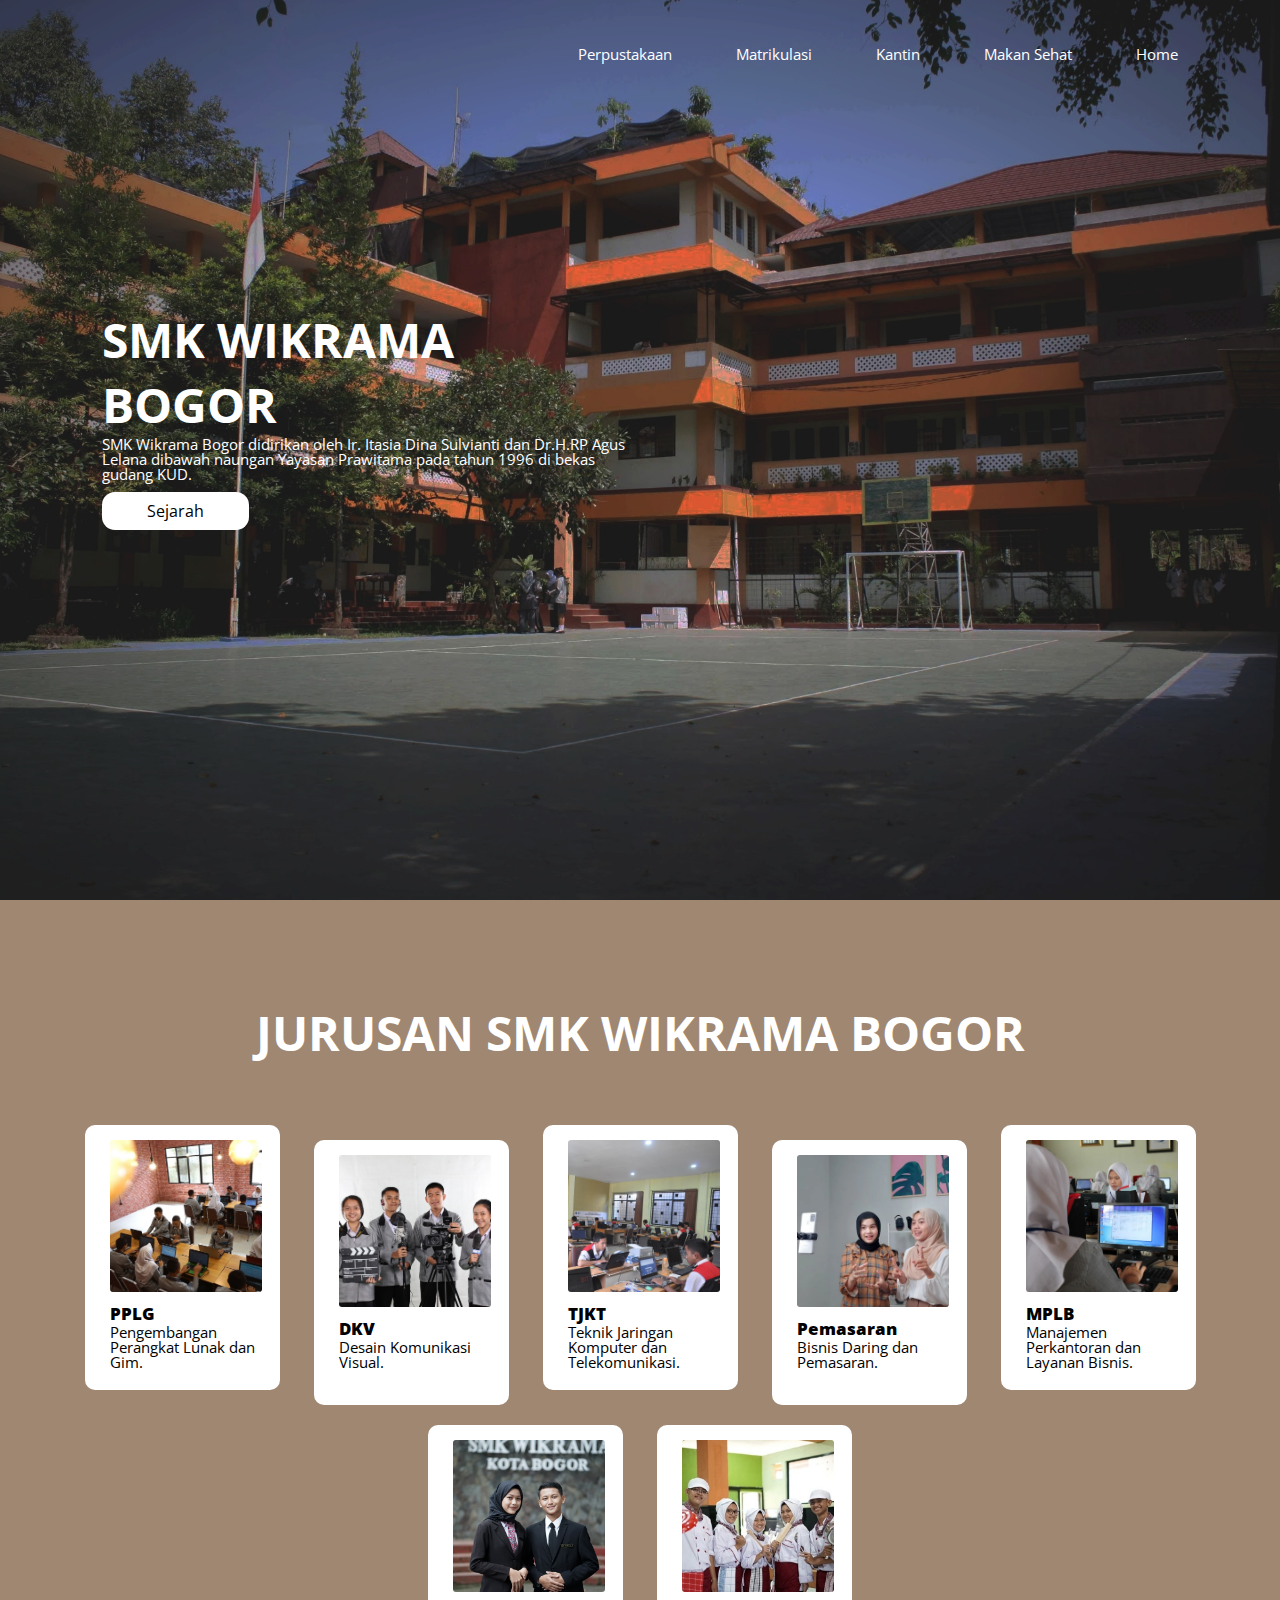
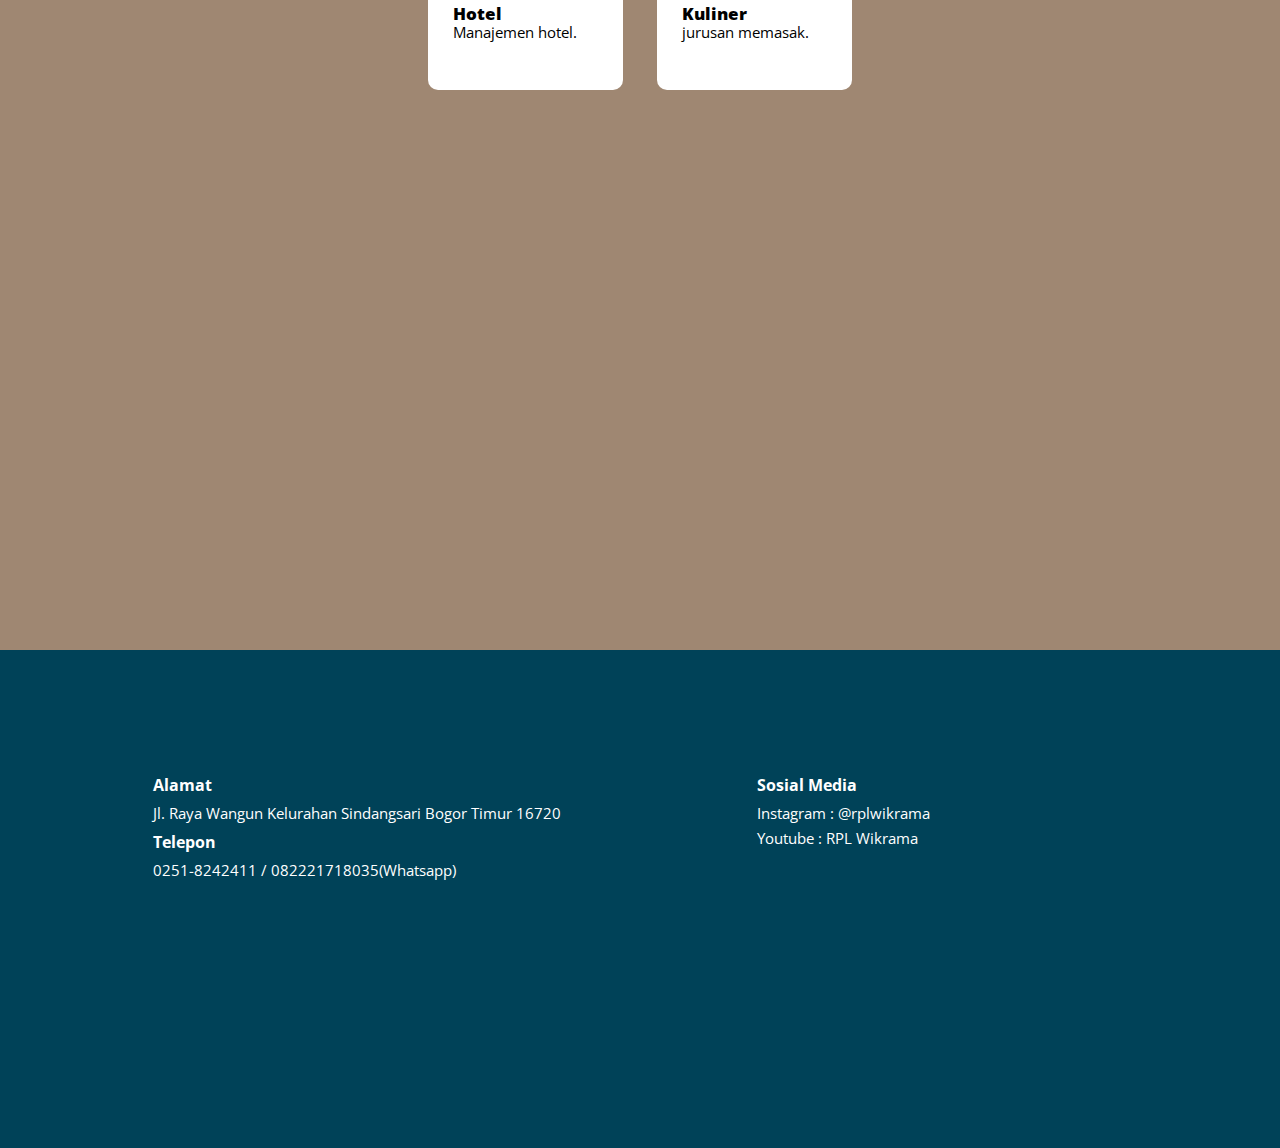
<file: index.html>
<!DOCTYPE html>
<html lang="en">
<head>
    <meta charset="UTF-8">
    <meta http-equiv="X-UA-Compatible" content="IE=edge">
    <meta name="viewport" content="width=device-width, initial-scale=1.0">
    <title>Document</title>
    <link rel="stylesheet" href="style.css">
</head>
<body>
    <!--navbar-->
    <div class="container">
        <div class="navbar">
            <nav>
                <ul>
                    <li><a href="perpus.html">Perpustakaan</a></li>
                    <li><a href="matrix.html">Matrikulasi</a></li>
                    <li><a href="kantin.html">Kantin</a></li>
                    <li><a href="makset.html">Makan Sehat</a></li>
                    <li><a href="index.html">Home</a></li>
                </ul>
            </nav>
            
        </div>
        <div class="yow">
            <div class="wey">
                <span>
                <h1>SMK WIKRAMA BOGOR</h1>
                </span>
                <p>SMK Wikrama Bogor didirikan oleh Ir. Itasia Dina Sulvianti dan Dr.H.RP Agus Lelana dibawah naungan Yayasan Prawitama pada tahun 1996 di bekas gudang KUD. </p>
                <a href="sejarah.html" class="button">Sejarah</a>
            </div>
        </div>
    </div>

<!--jurusan-->
<div class="content1">
     
    <h1 class="texth1">JURUSAN SMK WIKRAMA BOGOR</h1>
    
    <div class="card">
        <img src="jurusan/pplg.jpg" class="imgj"> 
        <h2><b>PPLG</b></h2>
        <p>Pengembangan Perangkat Lunak dan Gim.</p> 
    </div>
    <div class="card">
        <img src="jurusan/dkv.jpg" class="imgj"> 
        <h2><b>DKV</b></h2>
        <p>Desain Komunikasi Visual.</p> 
    </div>
    <div class="card">
        <img src="jurusan/tjkt.jpg" class="imgj"> 
        <h2><b>TJKT</b></h2>
        <p>Teknik Jaringan Komputer dan Telekomunikasi.</p> 
    </div>
    <div class="card">
        <img src="jurusan/pmn.jpg" class="imgj"> 
        <h2><b>Pemasaran</b></h2>
        <p>Bisnis Daring dan Pemasaran.</p> 
    </div>
    <div class="card">
        <img src="jurusan/mplb.jpg" class="imgj"> 
        <h2><b>MPLB</b></h2>
        <p>Manajemen Perkantoran dan Layanan Bisnis.</p> 
    </div>
    <div class="card">
        <img src="jurusan/htl.jpg" class="imgj"> 
        <h2><b>Hotel</b></h2>
        <p>Manajemen hotel.</p> 
    </div>
    <div class="card">
        <img src="jurusan/tbg.jpg" class="imgj"> 
        <h2><b>Kuliner</b></h2>
        <p>jurusan memasak.</p> 
    </div>
   
   
  </div>


<!--footer-->
<div class="clearfix"></div>
<footer class="footer-main">
    <div class="footer-grid">   
          
         <section class="footer-2">
            <h4>Alamat</h4>
            <p>Jl. Raya Wangun
                Kelurahan Sindangsari
                Bogor Timur 16720</p>
            <h4>Telepon</h4>
            <p>0251-8242411 / 082221718035(Whatsapp)</p>
          </section>
         <section class="footer-3">
           <h4>Sosial Media</h4>
             <p>Instagram : @rplwikrama</p>
             <p>Youtube : RPL Wikrama</p>
         </section>
    </div>
</footer>

</body>
</html>
</file>
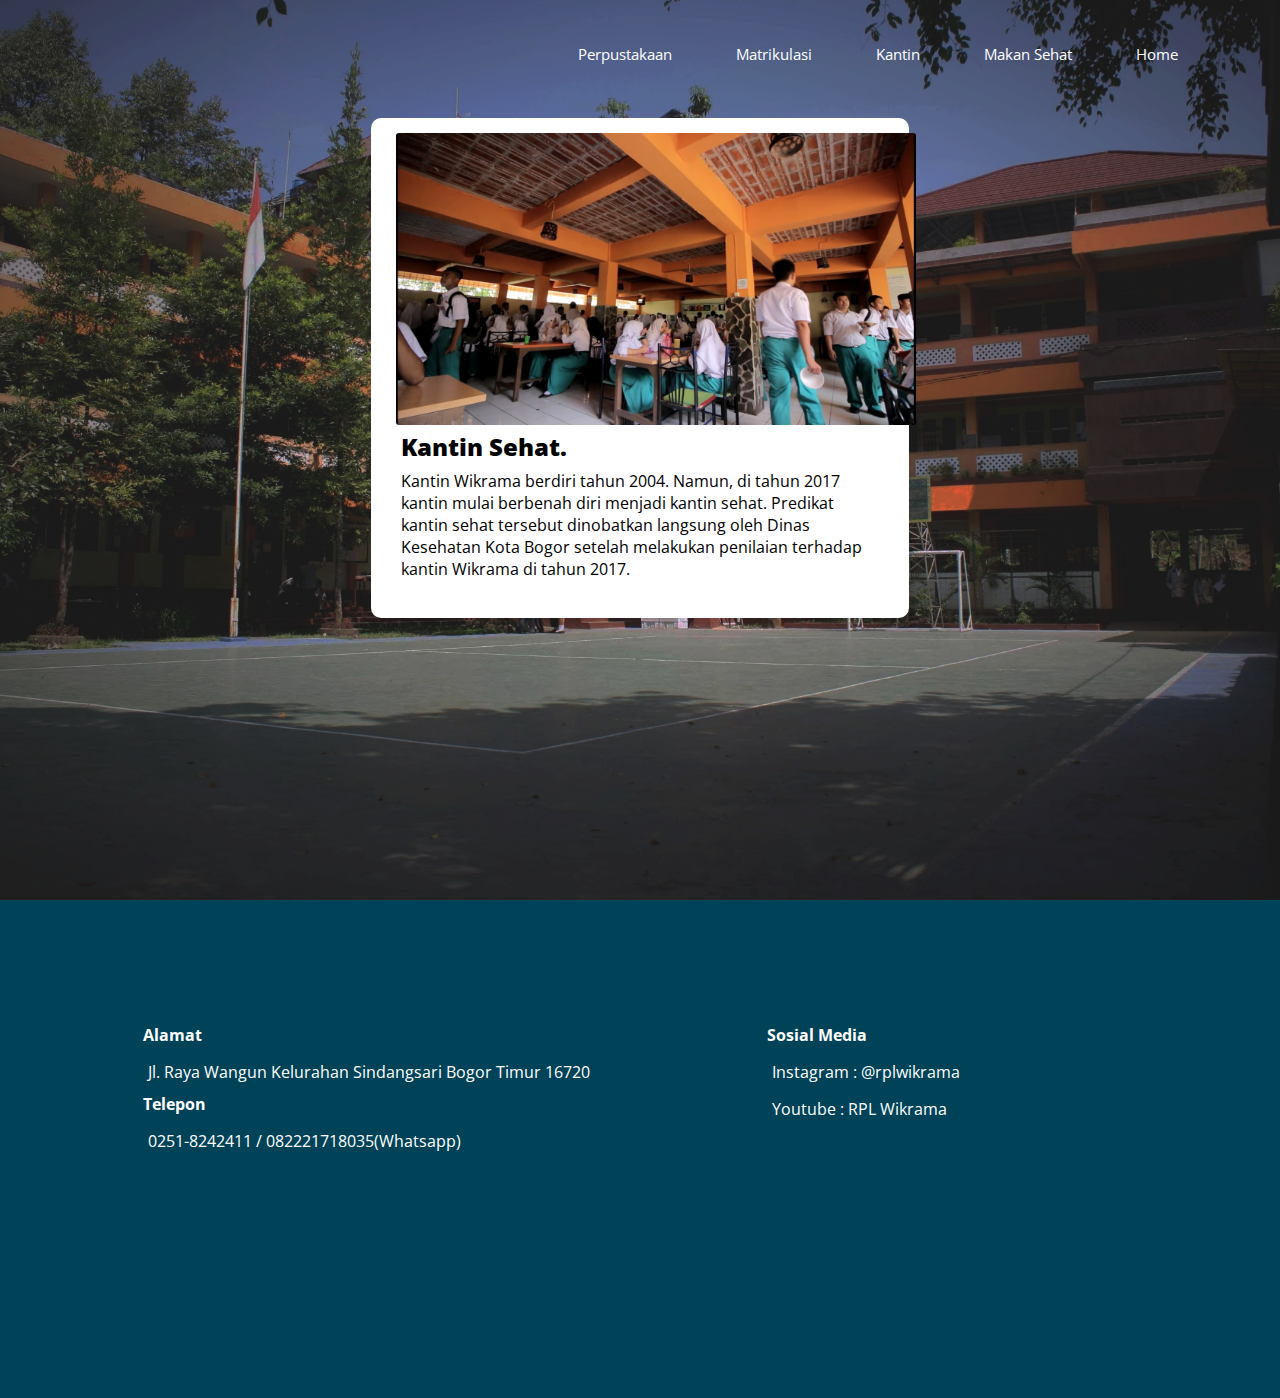
<file: kantin.html>
<!DOCTYPE html>
<html lang="en">
<head>
    <meta charset="UTF-8">
    <meta http-equiv="X-UA-Compatible" content="IE=edge">
    <meta name="viewport" content="width=device-width, initial-scale=1.0">
    <title>Document</title>
    <link rel="stylesheet" href="matrik.css">
</head>
<body>
    <!--navbar-->
    <div class="container">
        <div class="navbar">
            <nav>
                <ul>
                    <li><a href="perpus.html">Perpustakaan</a></li>
                    <li><a href="matrix.html">Matrikulasi</a></li>
                    <li><a href="kantin.html">Kantin</a></li>
                    <li><a href="makset.html">Makan Sehat</a></li>
                    <li><a href="index.html">Home</a></li>
                </ul>
            </nav>
            
        </div>
        
    <center>
    <div class="card">
        
        <img src="img/kantin.jpeg" class="imgj" width="520px">
        
        <h2><b>Kantin Sehat.</b></h2>
         <P>Kantin Wikrama berdiri tahun 2004. Namun, di tahun 2017 kantin mulai berbenah diri menjadi kantin sehat. Predikat kantin sehat tersebut dinobatkan langsung oleh Dinas Kesehatan Kota Bogor setelah melakukan penilaian terhadap kantin Wikrama di tahun 2017.</P>
    </div>
    </center>
    </div>




<!--footer-->
<div class="clearfix"></div>
<footer class="footer-main">
    <div class="footer-grid">   
          
         <section class="footer-2">
            <h4>Alamat</h4>
            <p>Jl. Raya Wangun
                Kelurahan Sindangsari
                Bogor Timur 16720</p>
            <h4>Telepon</h4>
            <p>0251-8242411 / 082221718035(Whatsapp)</p>
          </section>
         <section class="footer-3">
           <h4>Sosial Media</h4>
             <p>Instagram : @rplwikrama</p>
             <p>Youtube : RPL Wikrama</p>
         </section>
    </div>
</footer>

</body>
</html>
</file>
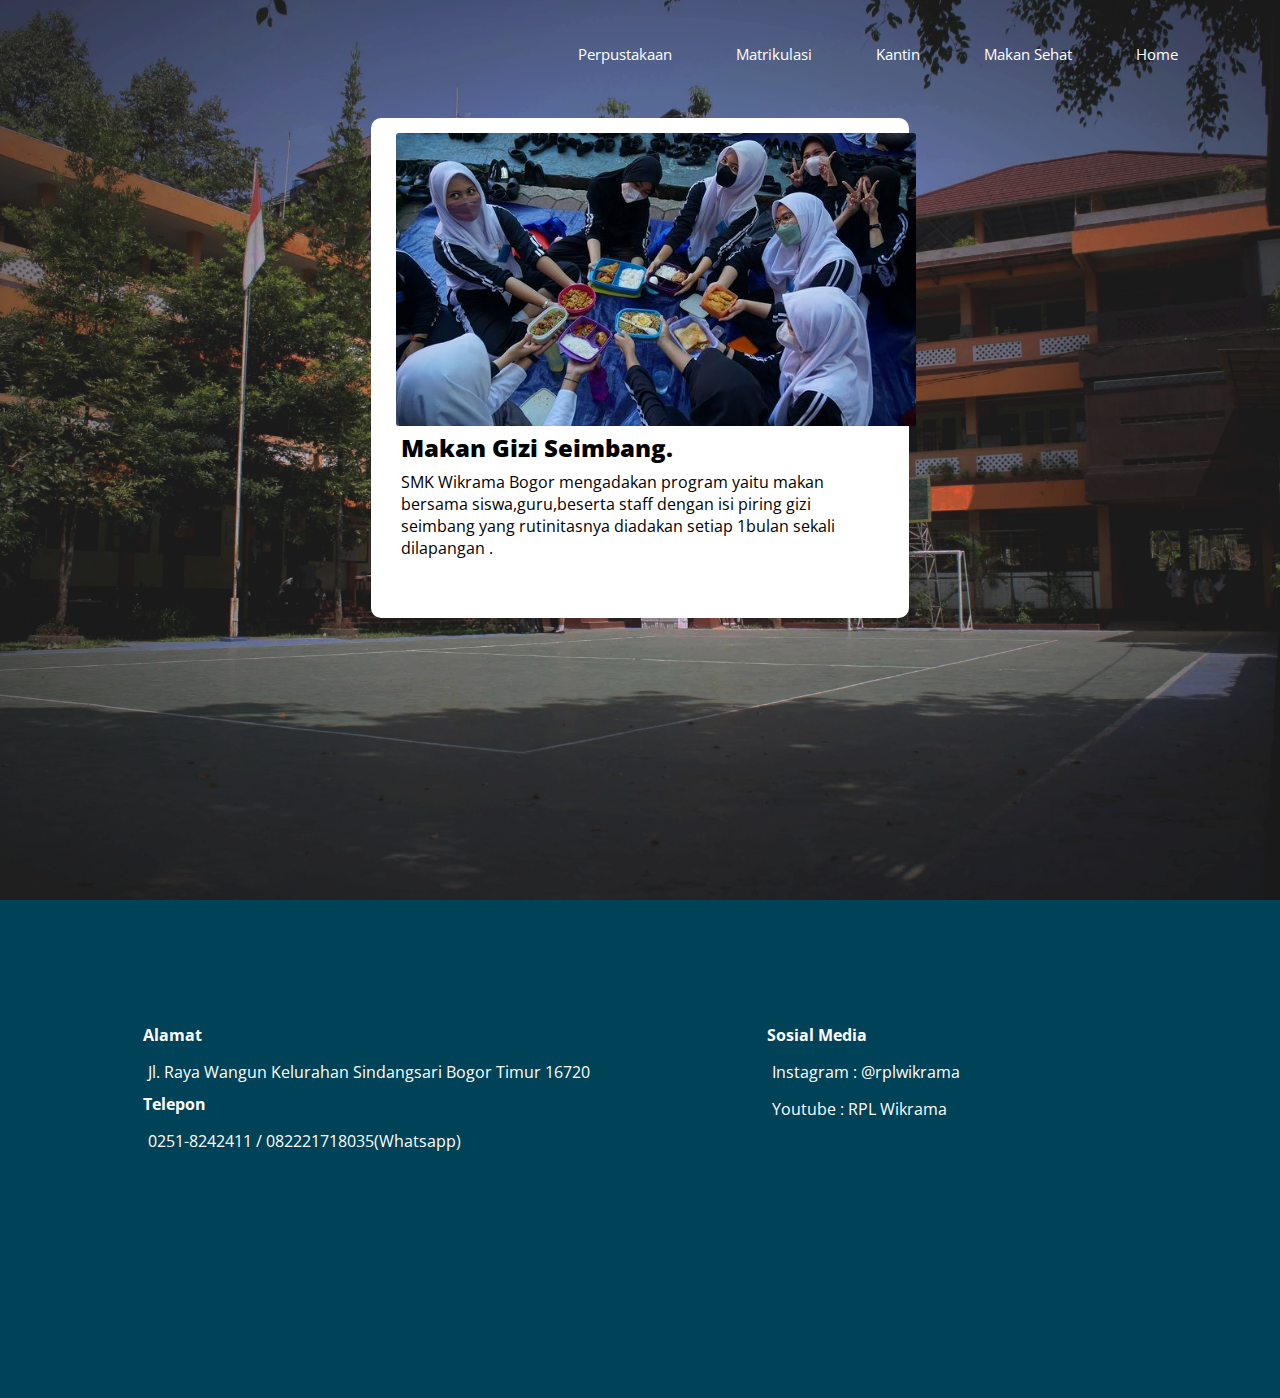
<file: makset.html>
<!DOCTYPE html>
<html lang="en">
<head>
    <meta charset="UTF-8">
    <meta http-equiv="X-UA-Compatible" content="IE=edge">
    <meta name="viewport" content="width=device-width, initial-scale=1.0">
    <title>Document</title>
    <link rel="stylesheet" href="matrik.css">
</head>
<body>
    <!--navbar-->
    <div class="container">
        <div class="navbar">
            <nav>
                <ul>
                    <li><a href="perpus.html">Perpustakaan</a></li>
                    <li><a href="matrix.html">Matrikulasi</a></li>
                    <li><a href="kantin.html">Kantin</a></li>
                    <li><a href="makset.html">Makan Sehat</a></li>
                    <li><a href="index.html">Home</a></li>
                </ul>
            </nav>
            
        </div>
        
    <center>
    <div class="card">
        
        <img src="img/makset.jpeg" class="imgj" width="520px">
        
        <h2><b>Makan Gizi Seimbang.</b></h2>
         <P>SMK Wikrama Bogor mengadakan program yaitu makan bersama siswa,guru,beserta staff dengan isi piring gizi seimbang yang rutinitasnya diadakan setiap 1bulan sekali dilapangan .</P>
    </div>
    </center>
    </div>




<!--footer-->
<div class="clearfix"></div>
<footer class="footer-main">
    <div class="footer-grid">   
          
         <section class="footer-2">
            <h4>Alamat</h4>
            <p>Jl. Raya Wangun
                Kelurahan Sindangsari
                Bogor Timur 16720</p>
            <h4>Telepon</h4>
            <p>0251-8242411 / 082221718035(Whatsapp)</p>
          </section>
         <section class="footer-3">
           <h4>Sosial Media</h4>
             <p>Instagram : @rplwikrama</p>
             <p>Youtube : RPL Wikrama</p>
         </section>
    </div>
</footer>

</body>
</html>
</file>
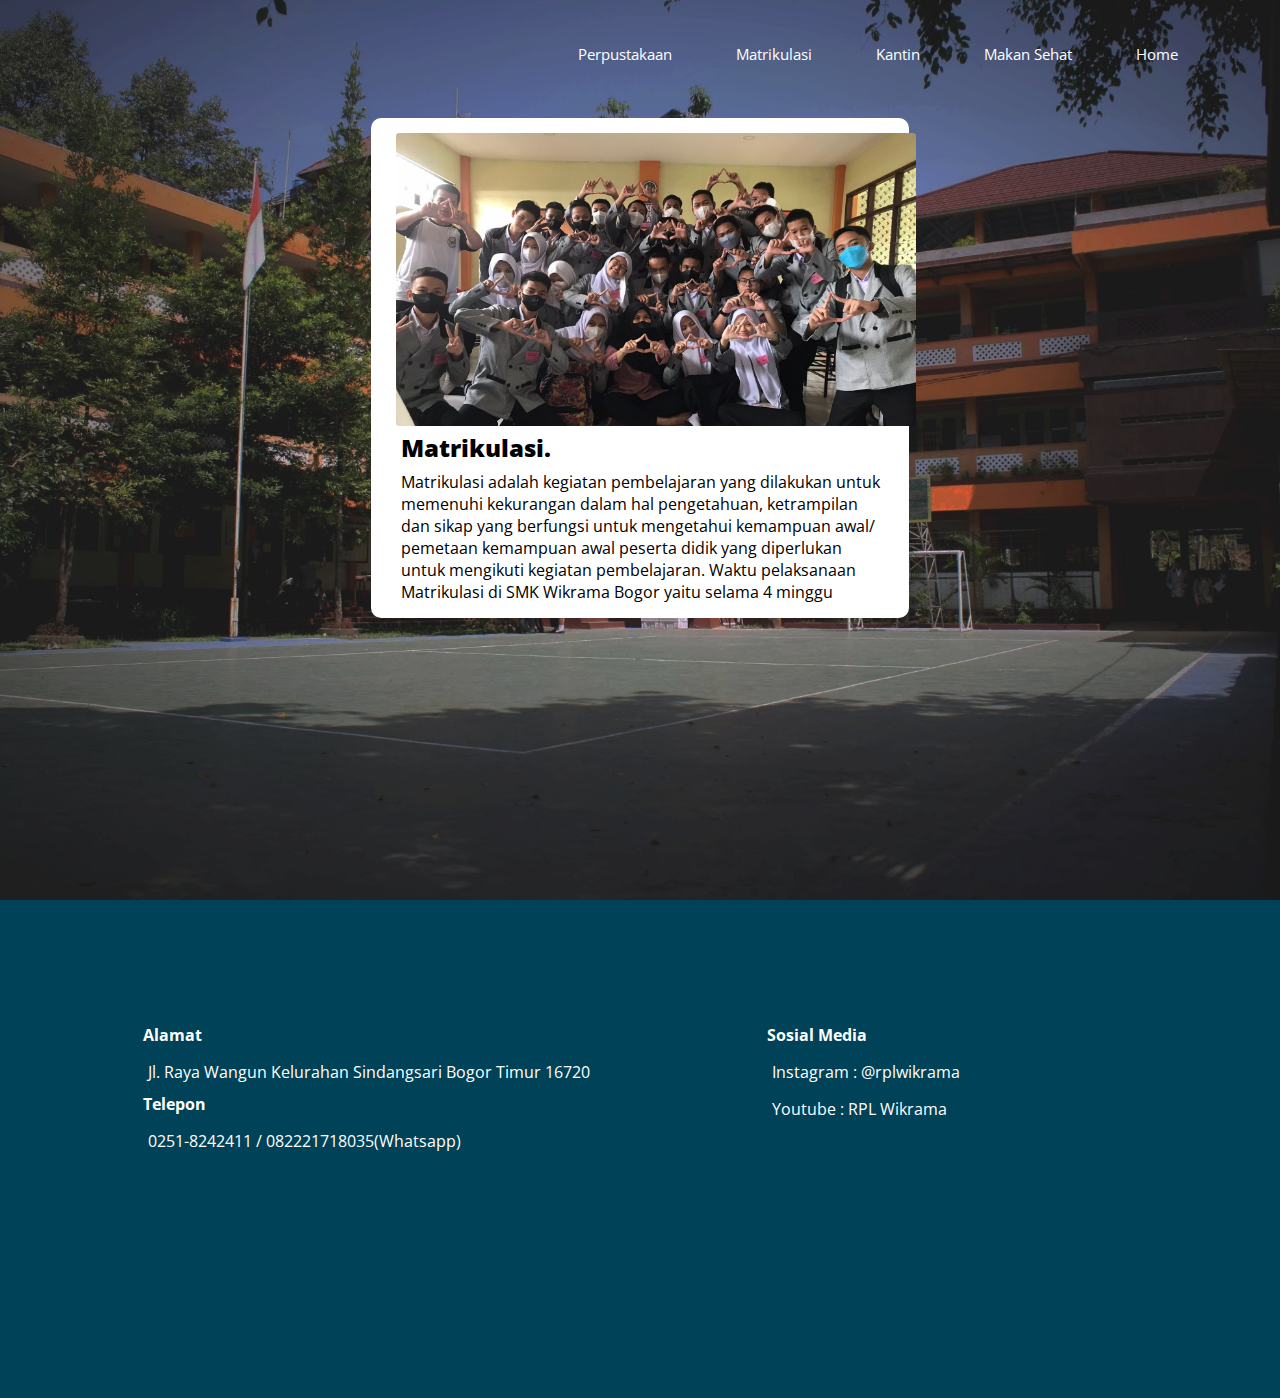
<file: matrix.html>
<!DOCTYPE html>
<html lang="en">
<head>
    <meta charset="UTF-8">
    <meta http-equiv="X-UA-Compatible" content="IE=edge">
    <meta name="viewport" content="width=device-width, initial-scale=1.0">
    <title>Document</title>
    <link rel="stylesheet" href="matrik.css">
</head>
<body>
    <!--navbar-->
    <div class="container">
        <div class="navbar">
            <nav>
                <ul>
                    <li><a href="perpus.html">Perpustakaan</a></li>
                    <li><a href="matrix.html">Matrikulasi</a></li>
                    <li><a href="kantin.html">Kantin</a></li>
                    <li><a href="makset.html">Makan Sehat</a></li>
                    <li><a href="index.html">Home</a></li>
                </ul>
            </nav>
            
        </div>
        
    <center>
    <div class="card">
        
        <img src="img/matrikkk.jpg" class="imgj" width="520px">
        
        <h2><b>Matrikulasi.</b></h2>
         <P>Matrikulasi adalah kegiatan pembelajaran yang dilakukan untuk memenuhi kekurangan dalam hal pengetahuan, ketrampilan dan sikap yang berfungsi untuk mengetahui kemampuan awal/ pemetaan kemampuan awal peserta didik yang diperlukan untuk mengikuti kegiatan pembelajaran.
            Waktu pelaksanaan Matrikulasi di SMK Wikrama Bogor yaitu selama 4 minggu
         
         </P>
    </div>
    </center>
    </div>




<!--footer-->
<div class="clearfix"></div>
<footer class="footer-main">
    <div class="footer-grid">   
          
         <section class="footer-2">
            <h4>Alamat</h4>
            <p>Jl. Raya Wangun
                Kelurahan Sindangsari
                Bogor Timur 16720</p>
            <h4>Telepon</h4>
            <p>0251-8242411 / 082221718035(Whatsapp)</p>
          </section>
         <section class="footer-3">
           <h4>Sosial Media</h4>
             <p>Instagram : @rplwikrama</p>
             <p>Youtube : RPL Wikrama</p>
         </section>
    </div>
</footer>

</body>
</html>
</file>
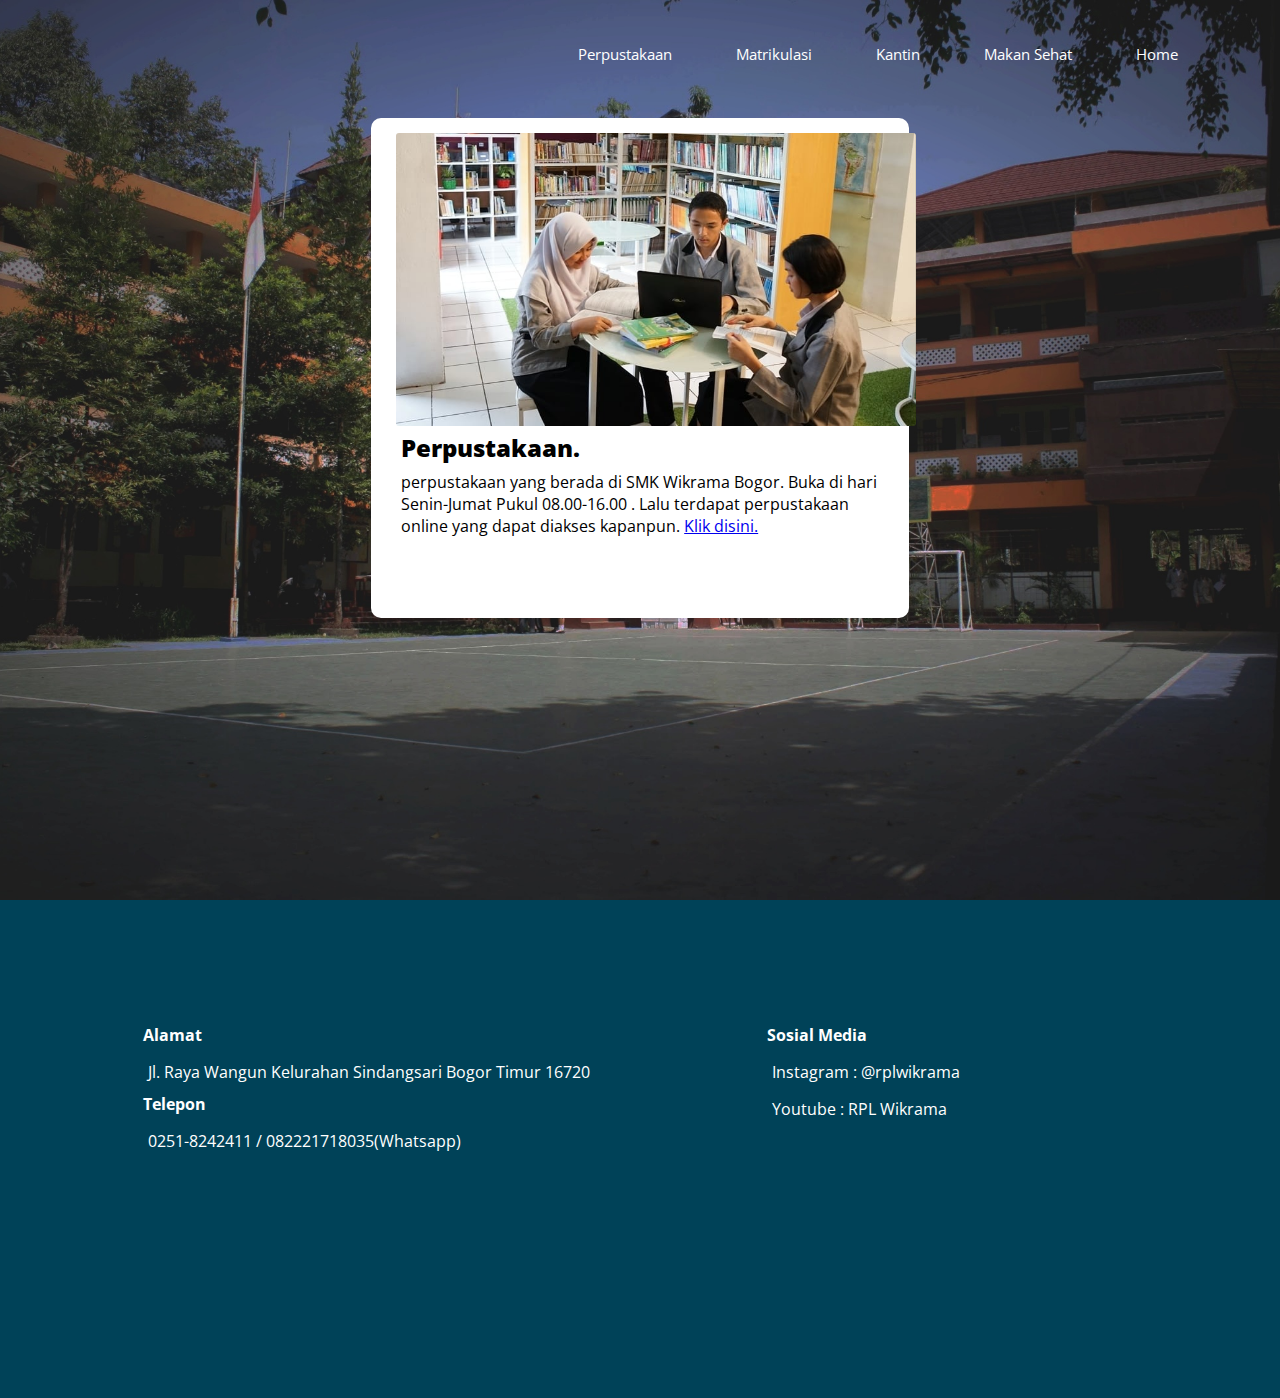
<file: perpus.html>
<!DOCTYPE html>
<html lang="en">
<head>
    <meta charset="UTF-8">
    <meta http-equiv="X-UA-Compatible" content="IE=edge">
    <meta name="viewport" content="width=device-width, initial-scale=1.0">
    <title>Document</title>
    <link rel="stylesheet" href="matrik.css">
</head>
<body>
    <!--navbar-->
    <div class="container">
        <div class="navbar">
            <nav>
                <ul>
                    <li><a href="perpus.html">Perpustakaan</a></li>
                    <li><a href="matrix.html">Matrikulasi</a></li>
                    <li><a href="kantin.html">Kantin</a></li>
                    <li><a href="makset.html">Makan Sehat</a></li>
                    <li><a href="index.html">Home</a></li>
                </ul>
            </nav>
            
        </div>
        
    <center>
    <div class="card">
        
        <img src="img/perpuss.jpeg" class="imgj" width="520px">
        
        <h2><b>Perpustakaan.</b></h2>
         <P> perpustakaan yang berada di SMK Wikrama Bogor. Buka di hari Senin-Jumat Pukul 08.00-16.00 .             Lalu terdapat perpustakaan online yang dapat diakses kapanpun. <a href="http://perpus.smkwikrama.sch.id/"target="_blank">Klik disini.</a>
         </P>
    </div>
    </center>
    </div>




<!--footer-->
<div class="clearfix"></div>
<footer class="footer-main">
    <div class="footer-grid">   
          
         <section class="footer-2">
            <h4>Alamat</h4>
            <p>Jl. Raya Wangun
                Kelurahan Sindangsari
                Bogor Timur 16720</p>
            <h4>Telepon</h4>
            <p>0251-8242411 / 082221718035(Whatsapp)</p>
          </section>
         <section class="footer-3">
           <h4>Sosial Media</h4>
             <p>Instagram : @rplwikrama</p>
             <p>Youtube : RPL Wikrama</p>
         </section>
    </div>
</footer>

</body>
</html>
</file>
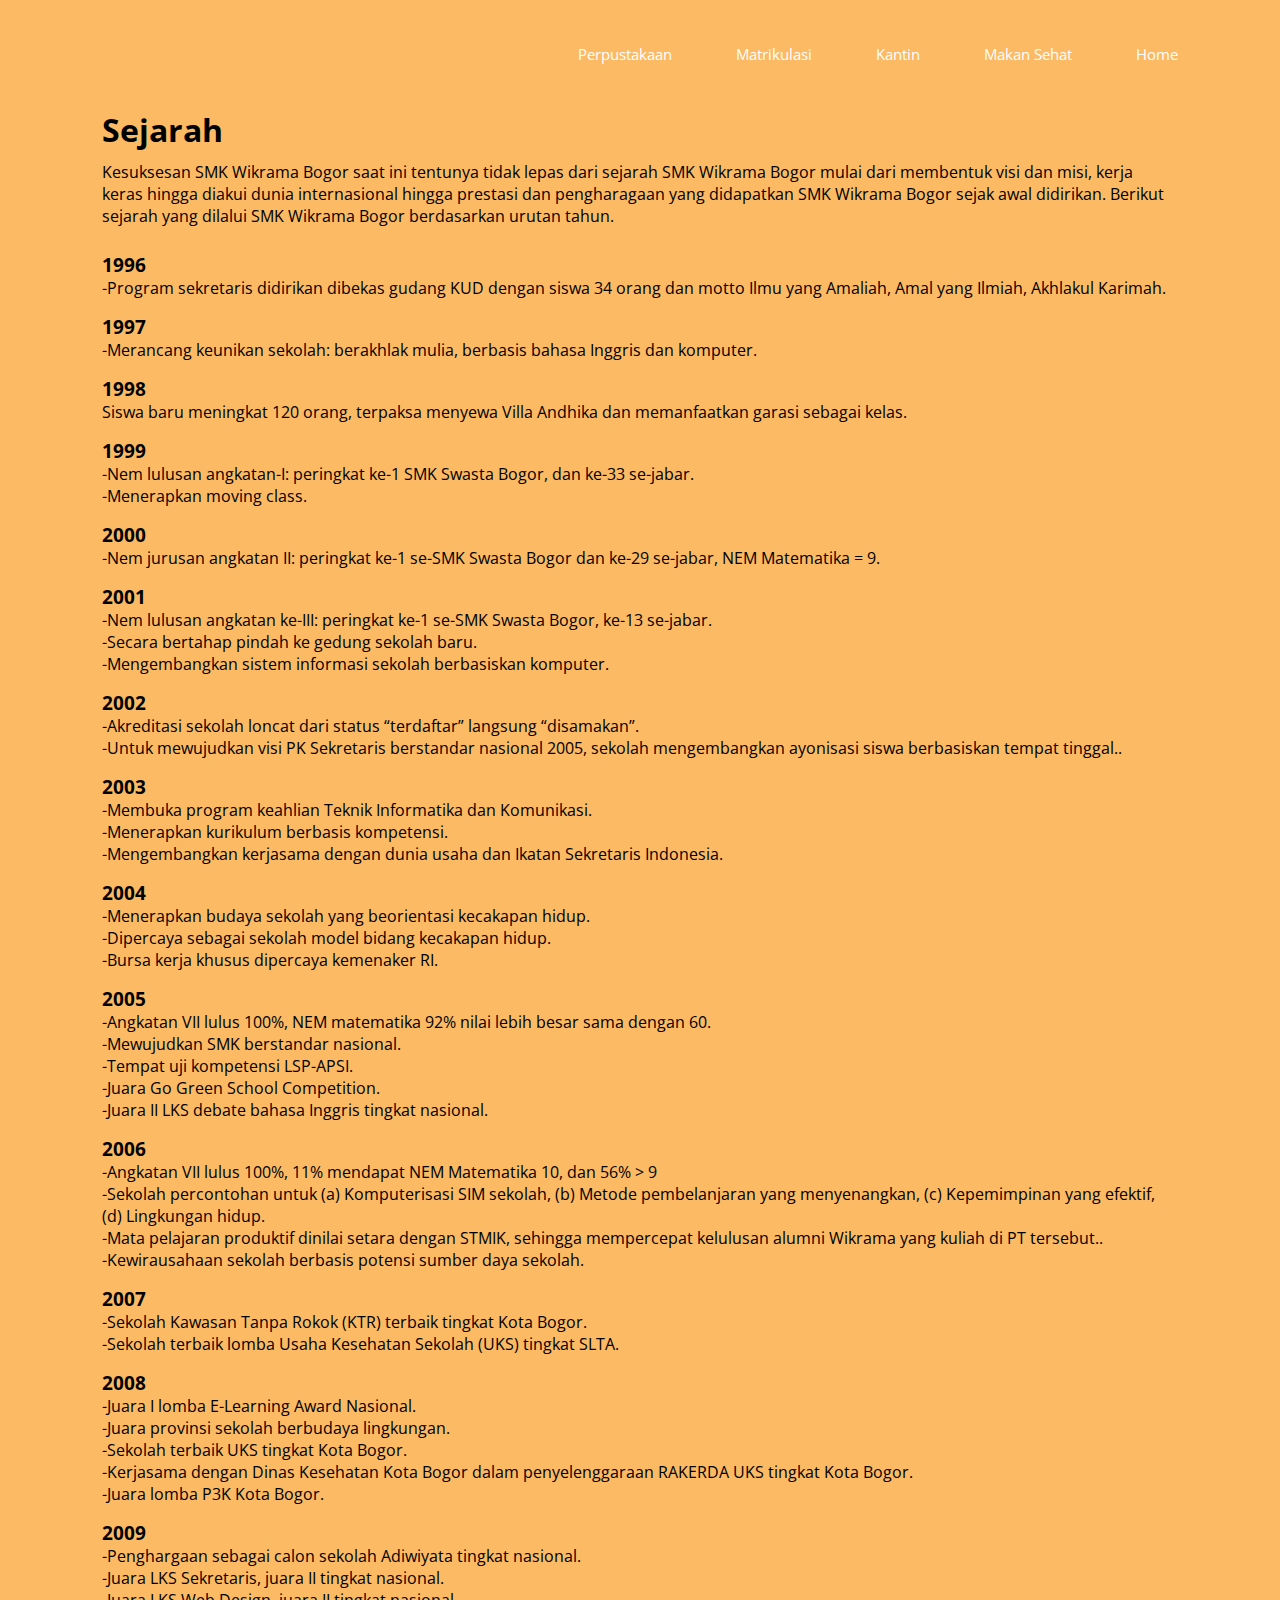
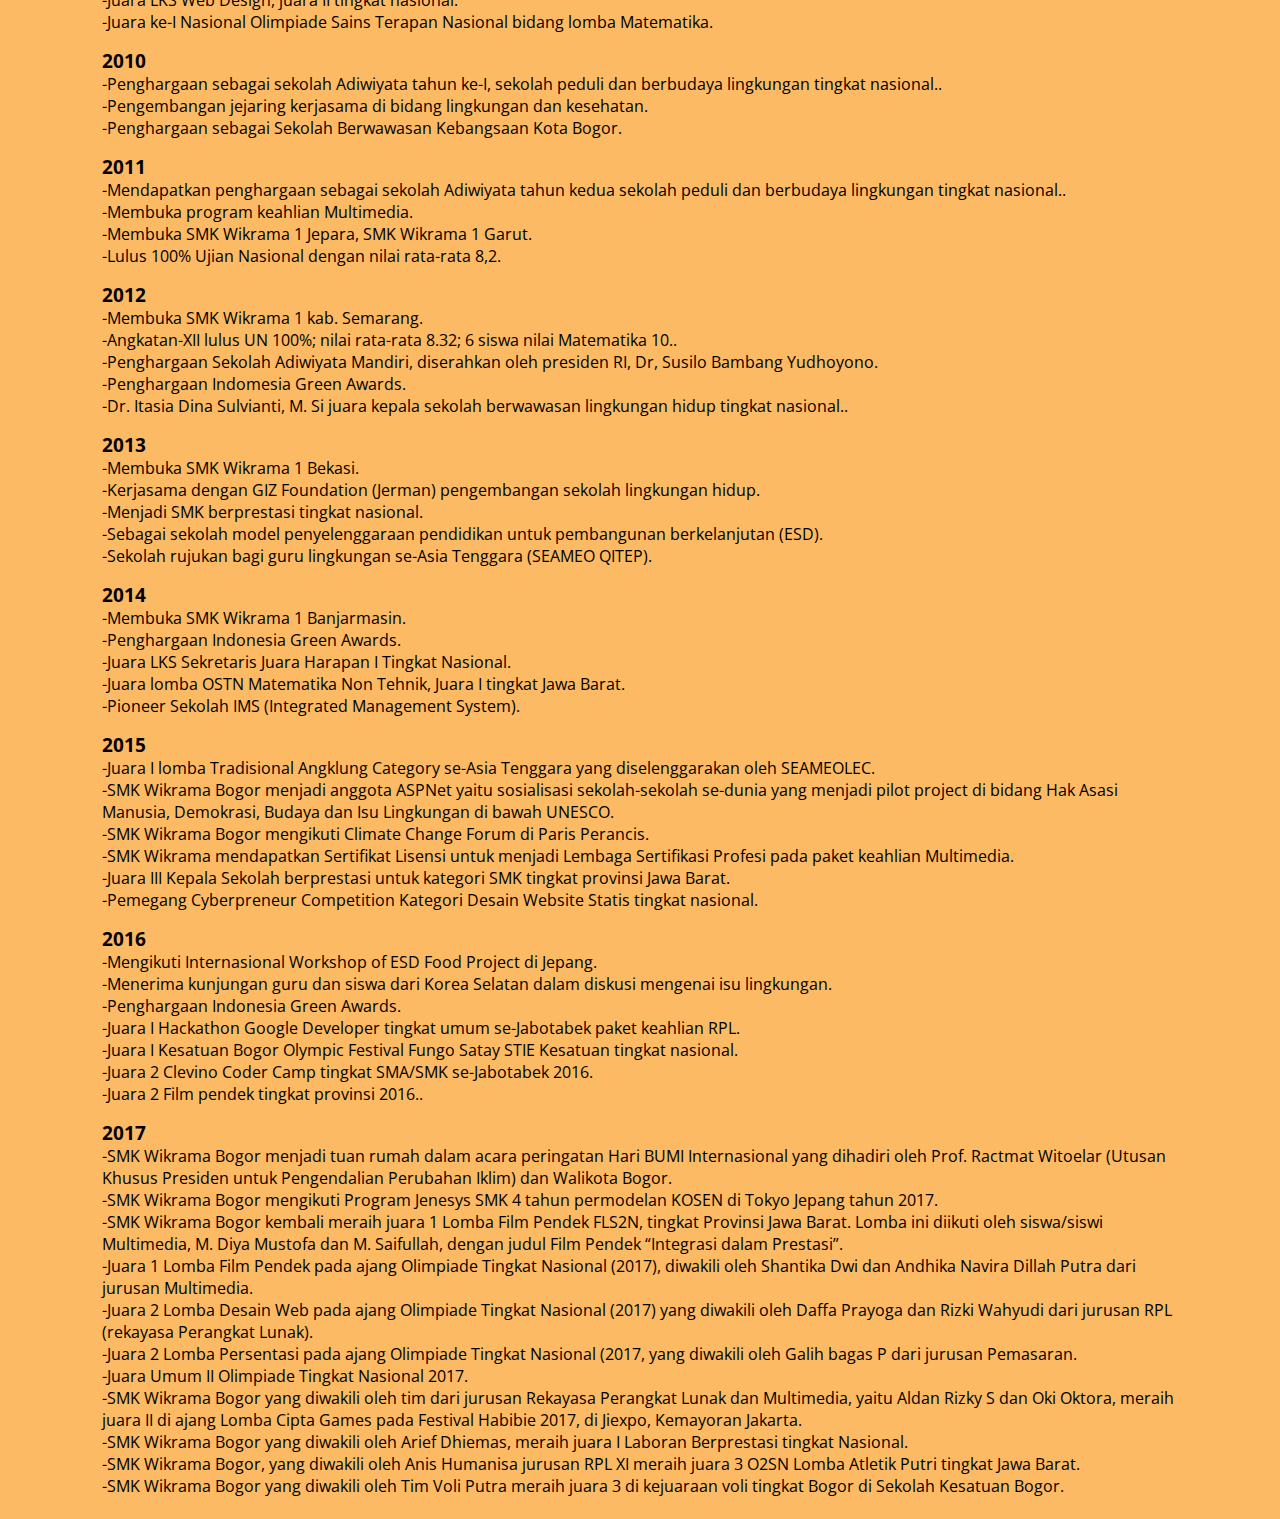
<file: sejarah.html>
<!DOCTYPE html>
<html lang="en">
<head>
    <meta charset="UTF-8">
    <meta http-equiv="X-UA-Compatible" content="IE=edge">
    <meta name="viewport" content="width=device-width, initial-scale=1.0">
    <title>Document</title>
    <link rel="stylesheet" href="sejarah.css">
</head>
<body>
    <!--navbar-->
    <div class="container">
        <div class="navbar">
            <nav>
                <ul>
                    <li><a href="perpus.html">Perpustakaan</a></li>
                    <li><a href="matrix.html">Matrikulasi</a></li>
                    <li><a href="kantin.html">Kantin</a></li>
                    <li><a href="makset.html">Makan Sehat</a></li>
                    <li><a href="index.html">Home</a></li>
                </ul>
            </nav>
        </div>
        
        <h1>Sejarah</h1>
        <p class="pp">Kesuksesan SMK Wikrama Bogor saat ini tentunya tidak lepas dari sejarah SMK Wikrama Bogor  mulai dari membentuk visi dan misi, kerja keras hingga diakui dunia internasional hingga prestasi dan pengharagaan yang didapatkan SMK Wikrama Bogor sejak awal didirikan. Berikut sejarah yang dilalui SMK Wikrama Bogor berdasarkan urutan tahun.</p> 
        <h3>1996</h3>
        <p class="psj">-Program sekretaris didirikan dibekas gudang KUD dengan siswa 34 orang dan motto Ilmu yang Amaliah, Amal yang Ilmiah, Akhlakul Karimah.</p>
        <h3>1997</h3>
        <p class="psj">-Merancang keunikan sekolah: berakhlak mulia, berbasis bahasa Inggris dan komputer.</p>
        <h3>1998</h3>
        <p class="psj">Siswa baru meningkat 120 orang, terpaksa menyewa Villa Andhika dan memanfaatkan garasi sebagai kelas.</p>
        <h3>1999</h3>
        <p class="psj">-Nem lulusan angkatan-I: peringkat ke-1 SMK Swasta Bogor, dan ke-33 se-jabar.</p>
        <p class="psj">-Menerapkan moving class.</p>
        <h3>2000</h3>
        <p class="psj">-Nem jurusan angkatan II: peringkat ke-1 se-SMK Swasta Bogor dan ke-29 se-jabar, NEM Matematika = 9.</p>
        <h3>2001</h3>
        <p class="psj"> -Nem lulusan angkatan ke-III: peringkat ke-1  se-SMK Swasta Bogor, ke-13 se-jabar.</p>
        <p class="psj">-Secara bertahap pindah ke gedung sekolah baru.</p>
        <p class="psj">-Mengembangkan sistem informasi sekolah berbasiskan komputer.</p>
        <h3>2002</h3>
        <p class="psj">-Akreditasi sekolah loncat dari status “terdaftar” langsung “disamakan”.</p>
        <p class="psj">-Untuk mewujudkan visi PK Sekretaris berstandar nasional 2005, sekolah mengembangkan ayonisasi siswa berbasiskan tempat tinggal..</p>    
        <h3>2003</h3>
        <p class="psj">-Membuka program keahlian Teknik Informatika dan Komunikasi.</p>
        <p class="psj">-Menerapkan kurikulum berbasis kompetensi.</p>
        <p class="psj">-Mengembangkan kerjasama dengan dunia usaha dan Ikatan Sekretaris Indonesia.</p>
        <h3>2004</h3>
        <p class="psj">-Menerapkan budaya sekolah yang beorientasi kecakapan hidup.</p>
        <p class="psj">-Dipercaya sebagai sekolah model bidang kecakapan hidup.</p>
        <p class="psj">-Bursa kerja khusus dipercaya kemenaker RI.</p>
        <h3>2005</h3>
        <p class="psj">-Angkatan VII lulus 100%, NEM matematika 92% nilai lebih besar sama dengan 60.</p>
        <p class="psj">-Mewujudkan SMK berstandar nasional.</p>
        <p class="psj">-Tempat uji kompetensi LSP-APSI.</p>
        <p class="psj">-Juara Go Green School Competition.</p>
        <p class="psj">-Juara II LKS debate bahasa Inggris tingkat nasional.</p>
        <h3>2006</h3>
        <p class="psj">-Angkatan VII lulus 100%, 11% mendapat NEM Matematika 10, dan 56% > 9</p>
        <p class="psj">-Sekolah percontohan untuk (a) Komputerisasi SIM sekolah, (b) Metode pembelanjaran yang menyenangkan, (c) Kepemimpinan yang efektif, (d) Lingkungan hidup.</p>
        <p class="psj">-Mata pelajaran produktif dinilai setara dengan STMIK, sehingga mempercepat kelulusan alumni Wikrama yang kuliah di PT tersebut..</p>
        <p class="psj">-Kewirausahaan sekolah berbasis potensi sumber daya sekolah.</p>
        <h3>2007</h3>
        <p class="psj">-Sekolah Kawasan Tanpa Rokok (KTR) terbaik tingkat Kota Bogor.</p>
        <p class="psj">-Sekolah terbaik lomba Usaha Kesehatan Sekolah (UKS) tingkat SLTA.</p>
        <h3>2008</h3>
        <p class="psj">-Juara I lomba E-Learning Award Nasional.</p>
        <p class="psj">-Juara provinsi sekolah berbudaya lingkungan.</p>
        <p class="psj">-Sekolah terbaik  UKS tingkat Kota Bogor.</p>
        <p class="psj">-Kerjasama dengan Dinas Kesehatan Kota Bogor dalam penyelenggaraan RAKERDA UKS tingkat Kota Bogor.</p>
        <p class="psj">-Juara lomba P3K Kota Bogor.</p>
        <h3>2009</h3>
        <p class="psj">-Penghargaan sebagai calon sekolah Adiwiyata tingkat nasional.</p>
        <p class="psj">-Juara LKS Sekretaris, juara II tingkat nasional.</p>
        <p class="psj">-Juara LKS Web Design, juara II tingkat nasional.</p>
        <p class="psj">-Juara ke-I Nasional Olimpiade Sains Terapan Nasional bidang lomba Matematika.</p>
        <h3>2010</h3>
        <p class="psj">-Penghargaan sebagai sekolah Adiwiyata tahun ke-I, sekolah peduli dan berbudaya lingkungan tingkat nasional..</p>
        <p class="psj">-Pengembangan jejaring kerjasama di bidang lingkungan dan kesehatan.</p>
        <p class="psj">-Penghargaan sebagai Sekolah Berwawasan Kebangsaan Kota Bogor.</p>
        <h3>2011</h3>
        <p class="psj">-Mendapatkan penghargaan sebagai sekolah Adiwiyata tahun kedua sekolah peduli dan berbudaya lingkungan tingkat nasional..</p>
        <p class="psj">-Membuka program keahlian Multimedia.</p>
        <p class="psj">-Membuka SMK Wikrama 1 Jepara, SMK Wikrama 1 Garut.</p>
        <p class="psj">-Lulus 100% Ujian Nasional dengan nilai rata-rata 8,2.</p>
        <h3>2012</h3>
        <p class="psj">-Membuka SMK Wikrama 1 kab. Semarang.</p>
        <p class="psj">-Angkatan-XII lulus UN 100%; nilai rata-rata 8.32; 6 siswa nilai Matematika 10..</p>
        <p class="psj">-Penghargaan Sekolah Adiwiyata Mandiri, diserahkan oleh presiden RI, Dr, Susilo Bambang Yudhoyono.</p>
        <p class="psj">-Penghargaan Indomesia Green Awards.</p>
        <p class="psj">-Dr. Itasia Dina Sulvianti, M. Si juara kepala sekolah berwawasan lingkungan hidup tingkat nasional..</p>
        <h3>2013</h3>
        <p class="psj">-Membuka SMK Wikrama 1 Bekasi.</p>
        <p class="psj">-Kerjasama dengan GIZ Foundation (Jerman) pengembangan sekolah lingkungan hidup.</p>
        <p class="psj">-Menjadi SMK berprestasi tingkat nasional.</p>
        <p class="psj">-Sebagai sekolah model penyelenggaraan pendidikan untuk pembangunan berkelanjutan (ESD).</p>
        <p class="psj">-Sekolah rujukan bagi guru lingkungan se-Asia Tenggara (SEAMEO QITEP).</p>
        <h3>2014</h3>
        <p class="psj">-Membuka SMK Wikrama 1 Banjarmasin.</p>
        <p class="psj">-Penghargaan Indonesia Green Awards.</p>
        <p class="psj">-Juara LKS Sekretaris Juara Harapan I Tingkat Nasional.</p>
        <p class="psj">-Juara lomba OSTN Matematika Non Tehnik, Juara I tingkat Jawa Barat.</p>
        <p class="psj">-Pioneer Sekolah IMS (Integrated Management System).</p>
        <h3>2015</h3>
        <p class="psj">-Juara I lomba Tradisional Angklung Category se-Asia Tenggara yang diselenggarakan oleh SEAMEOLEC.</p>
        <p class="psj">-SMK Wikrama Bogor menjadi anggota ASPNet yaitu sosialisasi sekolah-sekolah se-dunia yang menjadi pilot project di bidang Hak Asasi Manusia, Demokrasi, Budaya dan Isu Lingkungan di bawah UNESCO.</p>
        <p class="psj">-SMK Wikrama Bogor mengikuti Climate Change Forum di Paris Perancis.</p>
        <p class="psj">-SMK Wikrama mendapatkan Sertifikat Lisensi untuk menjadi Lembaga Sertifikasi Profesi pada paket keahlian Multimedia.</p>
        <p class="psj">-Juara III Kepala Sekolah berprestasi untuk kategori SMK tingkat provinsi Jawa Barat.</p>
        <p class="psj">-Pemegang Cyberpreneur Competition Kategori Desain Website Statis tingkat nasional.</p>
        <h3>2016</h3>
        <p class="psj">-Mengikuti Internasional Workshop of ESD Food Project di Jepang.</p>
        <p class="psj">-Menerima kunjungan guru dan siswa dari Korea Selatan dalam diskusi mengenai isu lingkungan.</p>
        <p class="psj">-Penghargaan Indonesia Green Awards.</p>
        <p class="psj">-Juara I Hackathon Google Developer tingkat umum se-Jabotabek paket keahlian RPL.</p>
        <p class="psj">-Juara I Kesatuan Bogor Olympic Festival Fungo Satay STIE Kesatuan tingkat nasional.</p>
        <p class="psj">-Juara 2 Clevino Coder Camp tingkat SMA/SMK se-Jabotabek 2016.</p>
        <p class="psj">-Juara 2 Film pendek tingkat provinsi 2016..</p>
      

     
        <h3>2017</h3>
        <p class="psj">-SMK Wikrama Bogor menjadi tuan rumah dalam acara peringatan Hari BUMI Internasional yang dihadiri oleh Prof. Ractmat Witoelar (Utusan Khusus Presiden untuk Pengendalian Perubahan Iklim) dan Walikota Bogor.</p>
        <p class="psj">-SMK Wikrama Bogor mengikuti Program Jenesys SMK 4 tahun permodelan KOSEN di Tokyo Jepang tahun 2017.</p>
        <p class="psj">-SMK Wikrama Bogor kembali meraih juara 1 Lomba Film Pendek FLS2N, tingkat Provinsi Jawa Barat. Lomba ini diikuti oleh siswa/siswi Multimedia, M. Diya Mustofa dan M. Saifullah, dengan judul Film Pendek “Integrasi dalam Prestasi”.</p>
        <p class="psj">-Juara 1 Lomba Film Pendek pada ajang Olimpiade Tingkat Nasional (2017), diwakili oleh Shantika Dwi dan Andhika Navira Dillah Putra dari jurusan Multimedia.</p>
        <p class="psj">-Juara 2 Lomba Desain Web pada ajang Olimpiade Tingkat Nasional (2017) yang diwakili oleh Daffa Prayoga dan Rizki Wahyudi dari jurusan RPL (rekayasa Perangkat Lunak).</p>
        <p class="psj">-Juara 2 Lomba Persentasi pada ajang Olimpiade Tingkat Nasional (2017, yang diwakili oleh Galih bagas P dari jurusan Pemasaran.</p>
        <p class="psj">-Juara Umum II Olimpiade Tingkat Nasional 2017.</p>
        <p class="psj">-SMK Wikrama Bogor yang diwakili oleh tim dari jurusan Rekayasa Perangkat Lunak dan Multimedia, yaitu Aldan Rizky S dan Oki Oktora, meraih juara II di ajang Lomba Cipta Games pada Festival Habibie 2017, di Jiexpo, Kemayoran Jakarta.</p>
        <p class="psj">-SMK Wikrama Bogor yang diwakili oleh Arief Dhiemas, meraih juara I Laboran Berprestasi tingkat Nasional.</p>
        <p class="psj">-SMK Wikrama Bogor, yang diwakili oleh Anis Humanisa jurusan RPL XI meraih juara 3 O2SN Lomba Atletik Putri tingkat Jawa Barat.</p>
        <p class="psj">-SMK Wikrama Bogor yang diwakili oleh Tim Voli Putra meraih juara 3 di kejuaraan voli tingkat Bogor di Sekolah Kesatuan Bogor.</p>
        <p>   ‎‎‎‎‎‎‎     ‎‎‎‎‎‎‎   </p>
        <p></p>
        <p></p>
    </div>

   

</body>
</html>
</file>
<file: style.css>
*{
    padding: 0;
    margin: 0;
    font-family: 'tulisan_keren';

}
@font-face {
  font-family: tulisan_keren;
  src: url(img/OpenSans-VariableFont_wdth\,wght.ttf );
}

.container{
    width: 100%;
    height: 100vh;
    background-image: url(img/bgwk4.jpg);
    background-position: center;
    background-size: cover;
    padding-left: 8%;
    padding-right: 8%;
    box-sizing: border-box;
  }
  
  .navbar{
    height: 12%;
    display: flex;
    align-items: center; 
  }

  
  nav{
    flex: 1;
    text-align: right;
  }
  nav ul li{
    list-style: none;
    display: inline-block;
    margin-left: 60px;
  }
  nav ul li a{
    text-decoration: none;
    color: #fff;
    font-size: 15px;
  }

  nav ul li a:hover{
    color: #FF731D;
  }

  .yow{
    display: flex;
    height: 70%;
    align-items: center;
  }
  .wey{
    flex-basis: 50%;
  }
  h1{
    color: #fff;
    font-size: 48px;
  }
  p{
    color: #fff;
    font-size: 15px;
    line-height: 15px;
  }

  .card{
    width: 195px;
    height: 265px;
    display: inline-block;
    border-radius: 10px;
    padding: 15px 25px;
    box-sizing: border-box;
    cursor: pointer;
    margin: 10px 15px;
    background-color: #fff;
    background-position: center;
    background-size: cover;    
}



.card p{
  color: black;
  text-align: left;
}
h2{
  font-size: 17px;
  text-align: left;
  padding-top: 5px;
  
}

.imgj{
  width: 152px;
  height: 152px;
  border-radius: 3px;
  
}


 
.content1{
    width: 100%;
    height: 150vh;
    background-color: #9F8772;
    text-align: center;
}

.texth1{
    padding-top: 100px;
    padding-bottom: 50px;
    text-align: center;
}

.button{
  background-color: white;
  border: none;
  color: rgb(0, 0, 0);
  padding: 8px 45px;
  text-align: center;
  text-decoration: none;
  display: inline-block;
  font-size: 16px;
  margin: 10px 0px;
  cursor: pointer;
  border-radius: 13px;

}
.button:hover{
  color: rgb(255, 255, 255);
  background-color: rgb(232, 182, 121);
}

.jur{
  color: rgb(255, 255, 255);
}
.yah h1{
  padding-bottom: 20px;
}





.footer-main {
  background-color:#004258;
  padding: 24px 60px;
  color: white;
  height: 50vh;
}

.footer-grid {
  display: grid;
  grid-template-columns: repeat(3, auto);
  grid-template-rows: repeat(2, auto);
  grid-gap: 10px;
  margin: 0 auto;
  max-width: 100%;
  justify-items: center;
}

@media (max-width: 1024px) {
  .footer-grid {
    padding-left: 20px;
  }
}

.footer-grid p {
  margin: 10px 0;
}

.footer-1{
  padding-top: 100px;
}
.footer-2{
  padding-top: 100px;
}
.footer-3{
  padding-top: 100px;
}

@media screen and (max-width:360px){
 
  .content1{
    width: 100%;
    height: 210vh;
    background-color: #9F8772;
    text-align: center;
}

nav ul li{
  list-style: none;
  display: inline-block;
  margin-left: 10px;
}
nav ul li a{
  text-decoration: none;
  color: #fff;
  font-size: 10px;
}


.card{
    width: 130px;
    height: 165px;
    display: inline-block;
    border-radius: 10px;
    padding: 15px 25px;
    box-sizing: border-box;
    cursor: pointer;
    margin: 10px 15px;
    background-color: #fff;
    background-position: center;
    background-size: cover;    
}



.card p{
  color: black;
  text-align: left;
  font-size: 10px;
}
h2{
  font-size: 10px;
  text-align: left;
  padding-top: 5px;
  
}

.imgj{
  width: 80px;
  height: 80px;
  border-radius: 3px;
  
}
.texth1 {
  padding-top: 100px;
  padding-bottom: 50px;
  text-align: center;
  font-size: 25px;
}
.footer-2{
  padding-top: 70px;
  font-size: 10px;


}
.footer-3{
  padding-top: 70px;
  font-size: 10px;
}

.footer-grid p {
  margin: 5px 0;
}

.footer-main {
  background-color:#004258;
  padding: 20px 20px;
  color: white;
  height: 50vh;
}
.wey h1{
  font-size: 35px;
  padding-bottom: 5px;
}
.wey p{
  font-size: 15px;
}
.button{
  background-color: white;
  border: none;
  color: rgb(0, 0, 0);
  padding: 5px 20px;
  text-align: center;
  text-decoration: none;
  display: inline-block;
  font-size: 13px;
  margin: 10px 0px;
  cursor: pointer;
  border-radius: 5px;
}
}
</file>
<file: matrik.css>
*{
    padding: 0;
    margin: 0;
    font-family: 'tulisan_keren';

}
@font-face {
  font-family: tulisan_keren;
  src: url(img/OpenSans-VariableFont_wdth\,wght.ttf );
}

.container{
    width: 100%;
    height: 100vh;
    background-image: url(img/bgwk4.jpg);
    background-position: center;
    background-size: cover;
    padding-left: 8%;
    padding-right: 8%;
    box-sizing: border-box;
  }
  
  .navbar{
    height: 12%;
    display: flex;
    align-items: center; 
  }

  
  nav{
    flex: 1;
    text-align: right;
  }
  nav ul li{
    list-style: none;
    display: inline-block;
    margin-left: 60px;
  }

  nav ul li a{
    text-decoration: none;
    color: #fff;
    font-size: 15px;
  }
  nav ul li a:hover{
    color: #FF731D;
  } 

  .card{
    width: 50%;
    height: 500px;
    display: inline-block;
    border-radius: 10px;
    padding: 15px 25px;
    box-sizing: border-box;
    cursor: pointer;
    margin: 10px 15px;
    background-color: #fff;
    background-position: center;
    background-size: cover;
    padding-bottom: 150px;    
}

.imgj{
  border-radius: 3px;
}

h2{
  float: left;
  padding-left: 5px;
}

p{
  text-align: left;
  padding-top: 40px;
  padding-left: 5px;
}

  .footer-main {
    background-color:#004258;
    padding: 24px 60px;
    color: white;
    height: 50vh;
  }
  
  .footer-grid {
    display: grid;
    grid-template-columns: repeat(3, auto);
    grid-template-rows: repeat(2, auto);
    grid-gap: 10px;
    margin: 0 auto;
    max-width: 100%;
    justify-items: center;
  }
  
  @media (max-width: 1024px) {
    .footer-grid {
      padding-left: 20px;
    }
  }
  
  .footer-grid p {
    margin: 10px 0;
    padding-top: 5px;
  }
  
  .footer-1{
    padding-top: 100px;
  }
  .footer-2{
    padding-top: 100px;
  }
  .footer-3{
    padding-top: 100px;
  }

  @media screen and (max-width:360px){
    .container{
      
    }
    
    body{
      padding: 0;
      margin: 0;
    }
    
    nav ul li{
      list-style: none;
      display: inline-block;
      margin-left: 10px;
    }
    nav ul li a{
      text-decoration: none;
      color: #fff;
      font-size: 10px;
    }
    .card{
      width: 100%;
      height: 400px;
      display: inline-block;
      border-radius: 10px;
      padding: 15px 25px;
      box-sizing: border-box;
      cursor: pointer;
      margin: 10px 15px;
      background-color: #fff;
      background-position: center;
      background-size: cover;
      padding-bottom: 150px;
      margin-left: 10px;    
      margin-right: 10px;
  }
  
  .imgj{
    border-radius: 3px;
    width: 250px;
  }

  h2{
    float: left;
    padding-left: 2px;
    padding-top: 15px;
  }
  
  p{
    text-align: left;
    padding-top: 0px;
    padding-left: 5px;
  }

  .card p{
      text-align: left;
      padding-top: 38px;
      padding-left: 5px;
      font-size: 13px;
  }

  .card h2{
    padding-top: 3px;
    
  }

  .footer-main {
    background-color:#004258;
    padding: 24px 60px;
    color: white;
    height: 50vh;
  }
  
  .footer-grid {
    display: grid;
    grid-template-columns: repeat(3, auto);
    grid-template-rows: repeat(2, auto);
    grid-gap: 10px;
    margin: 0 auto;
    max-width: 100%;
    justify-items: center;
  }
  
  @media (max-width: 1024px) {
    .footer-grid {
      padding-left: 20px;
      font-size: 10px;
      
    }
  }
  
  .footer-grid p {
    margin: 10px 0;
    padding-top: 2px;
  }
  .footer-grid h2{
    padding-bottom: 2px;
  }
  
  .footer-1{
    padding-top: 100px;
  }
  .footer-2{
    padding-top: 100px;
  }
  .footer-3{
    padding-top: 100px;
  }
  }
</file>
<file: sejarah.css>
*{
    padding: 0;
    margin: 0;
    background-color: rgb(252, 186, 100);
    font-family: 'sj';
}

@font-face {
    font-family: sj;
    src: url(img/OpenSans-VariableFont_wdth\,wght.ttf );
  }

.navbar{
    height: 12%;
    display: flex;
    align-items: center; 
  }

  
  nav{
    flex: 1;
    text-align: right;
  }
  nav ul li{
    list-style: none;
    display: inline-block;
    margin-left: 60px;
  }
  nav ul li a{
    text-decoration: none;
    color: #fff;
    font-size: 15px;
  }

  nav ul li a:hover{
    color:#FF731D ;
  }

  .container{
    width: 100%;
    height: 100vh;
    
    background-position: center;
    background-size: cover;
    padding-left: 8%;
    padding-right: 8%;
   
    box-sizing: border-box;
  }

.container h1{
    padding-bottom: 10px;
}

@media screen and (max-width:360px){
  nav ul li{
    list-style: none;
    display: inline-block;
    margin-left: 10px;
  }
  nav ul li a{
    text-decoration: none;
    color: #fff;
    font-size: 10px;
  }
}



.pp{
    padding-bottom: 10px;
}

h3{
    padding-top: 15px;
}
</file>
